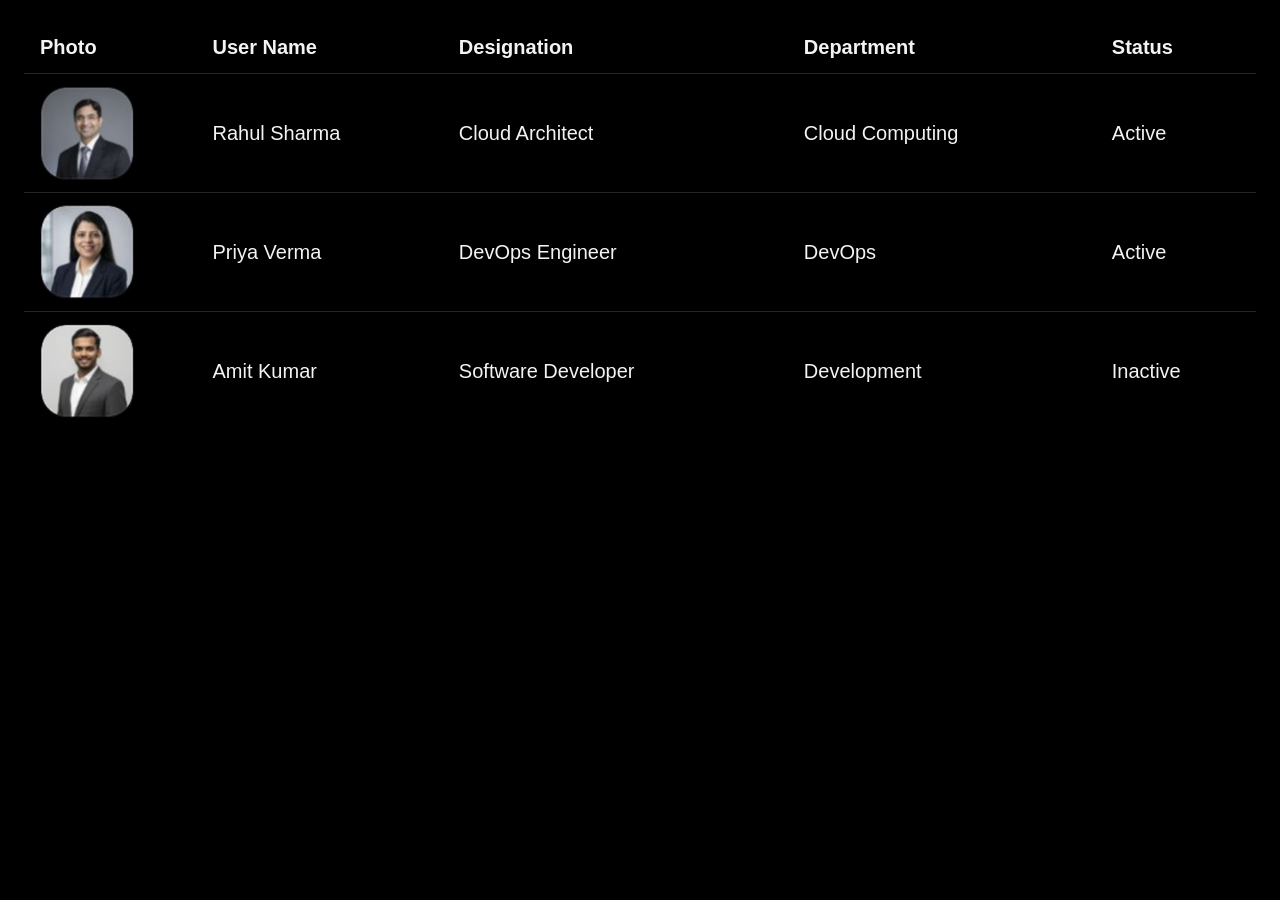
<file: Resources/Tem/index.html>
<!DOCTYPE html>
<html lang="en">
<head>
  <meta charset="UTF-8">
  <meta name="viewport" content="width=device-width, initial-scale=1.0">
  <title>Employee Directory</title>
  <style>
    * { box-sizing: border-box; }
    body {
      margin: 0;
      padding: 24px;
      background: #000;
      color: #f3f3f3;
      font-family: Arial, Helvetica, sans-serif;
    }
    .table-wrap {
      width: 100%;
      max-width: 1320px;
      margin: 0 auto;
      overflow-x: auto;
    }
    table {
      width: 100%;
      min-width: 760px;
      border-collapse: collapse;
      table-layout: fixed;
    }
    th, td {
      text-align: left;
      padding: 12px 16px;
      border-bottom: 1px solid #242424;
      vertical-align: middle;
      font-size: 20px;
    }
    th {
      font-size: 20px;
      font-weight: 700;
      padding-top: 12px;
      padding-bottom: 14px;
    }
    tbody tr:last-child td { border-bottom: none; }
    .photo-col { width: 14%; }
    .name-col { width: 20%; }
    .designation-col { width: 28%; }
    .department-col { width: 25%; }
    .status-col { width: 13%; }
    .avatar {
      display: block;
      width: 94px;
      height: 94px;
      object-fit: cover;
      border-radius: 24px;
    }
    @media (max-width: 700px) {
      body { padding: 12px; }
      th, td { font-size: 16px; padding: 10px; }
      .avatar { width: 72px; height: 72px; border-radius: 18px; }
    }
  </style>
</head>
<body>
  <div class="table-wrap">
    <table>
      <thead>
        <tr>
          <th class="photo-col">Photo</th>
          <th class="name-col">User Name</th>
          <th class="designation-col">Designation</th>
          <th class="department-col">Department</th>
          <th class="status-col">Status</th>
        </tr>
      </thead>
      <tbody>
        <tr>
          <td><img class="avatar" src="[data-uri]" alt="Rahul Sharma"></td>
          <td>Rahul Sharma</td>
          <td>Cloud Architect</td>
          <td>Cloud Computing</td>
          <td>Active</td>
        </tr>
        <tr>
          <td><img class="avatar" src="[data-uri]" alt="Priya Verma"></td>
          <td>Priya Verma</td>
          <td>DevOps Engineer</td>
          <td>DevOps</td>
          <td>Active</td>
        </tr>
        <tr>
          <td><img class="avatar" src="[data-uri]" alt="Amit Kumar"></td>
          <td>Amit Kumar</td>
          <td>Software Developer</td>
          <td>Development</td>
          <td>Inactive</td>
        </tr>
      </tbody>
    </table>
  </div>
</body>
</html>
</file>
